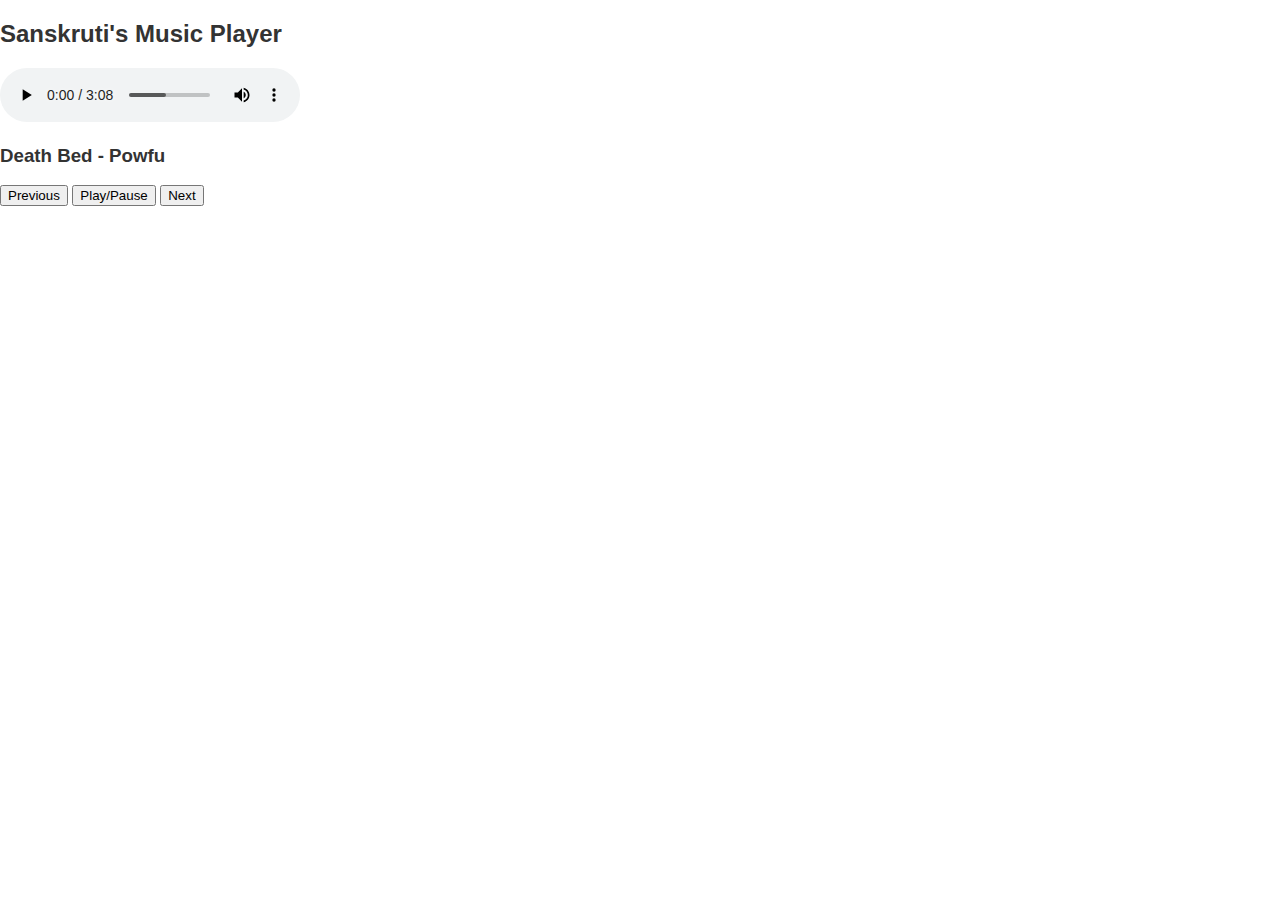
<file: index.html>
<!DOCTYPE html>
<html lang="en">
<head>
    <meta charset="UTF-8">
    <meta name="viewport" content="width=device-width, initial-scale=1.0">
    <title>Sanskruti's Music Player</title>
    <link rel="stylesheet" href="styles.css">
</head>
<body>
    <div class="player">
        <h2>Sanskruti's Music Player</h2>
        <audio id="audio" controls>
            <source id="audioSource" src="deathbed.mp3" type="audio/mp3">
            Your browser does not support the audio element.
        </audio>
        <div class="track-info">
            <h3 id="trackTitle">Death Bed - Powfu</h3>
        </div>
        <div class="controls">
            <button onclick="previousTrack()">Previous</button>
            <button onclick="playPause()">Play/Pause</button>
            <button onclick="nextTrack()">Next</button>
        </div>
    </div>

    <script src="script.js"></script>
</body>
</html>
</file>
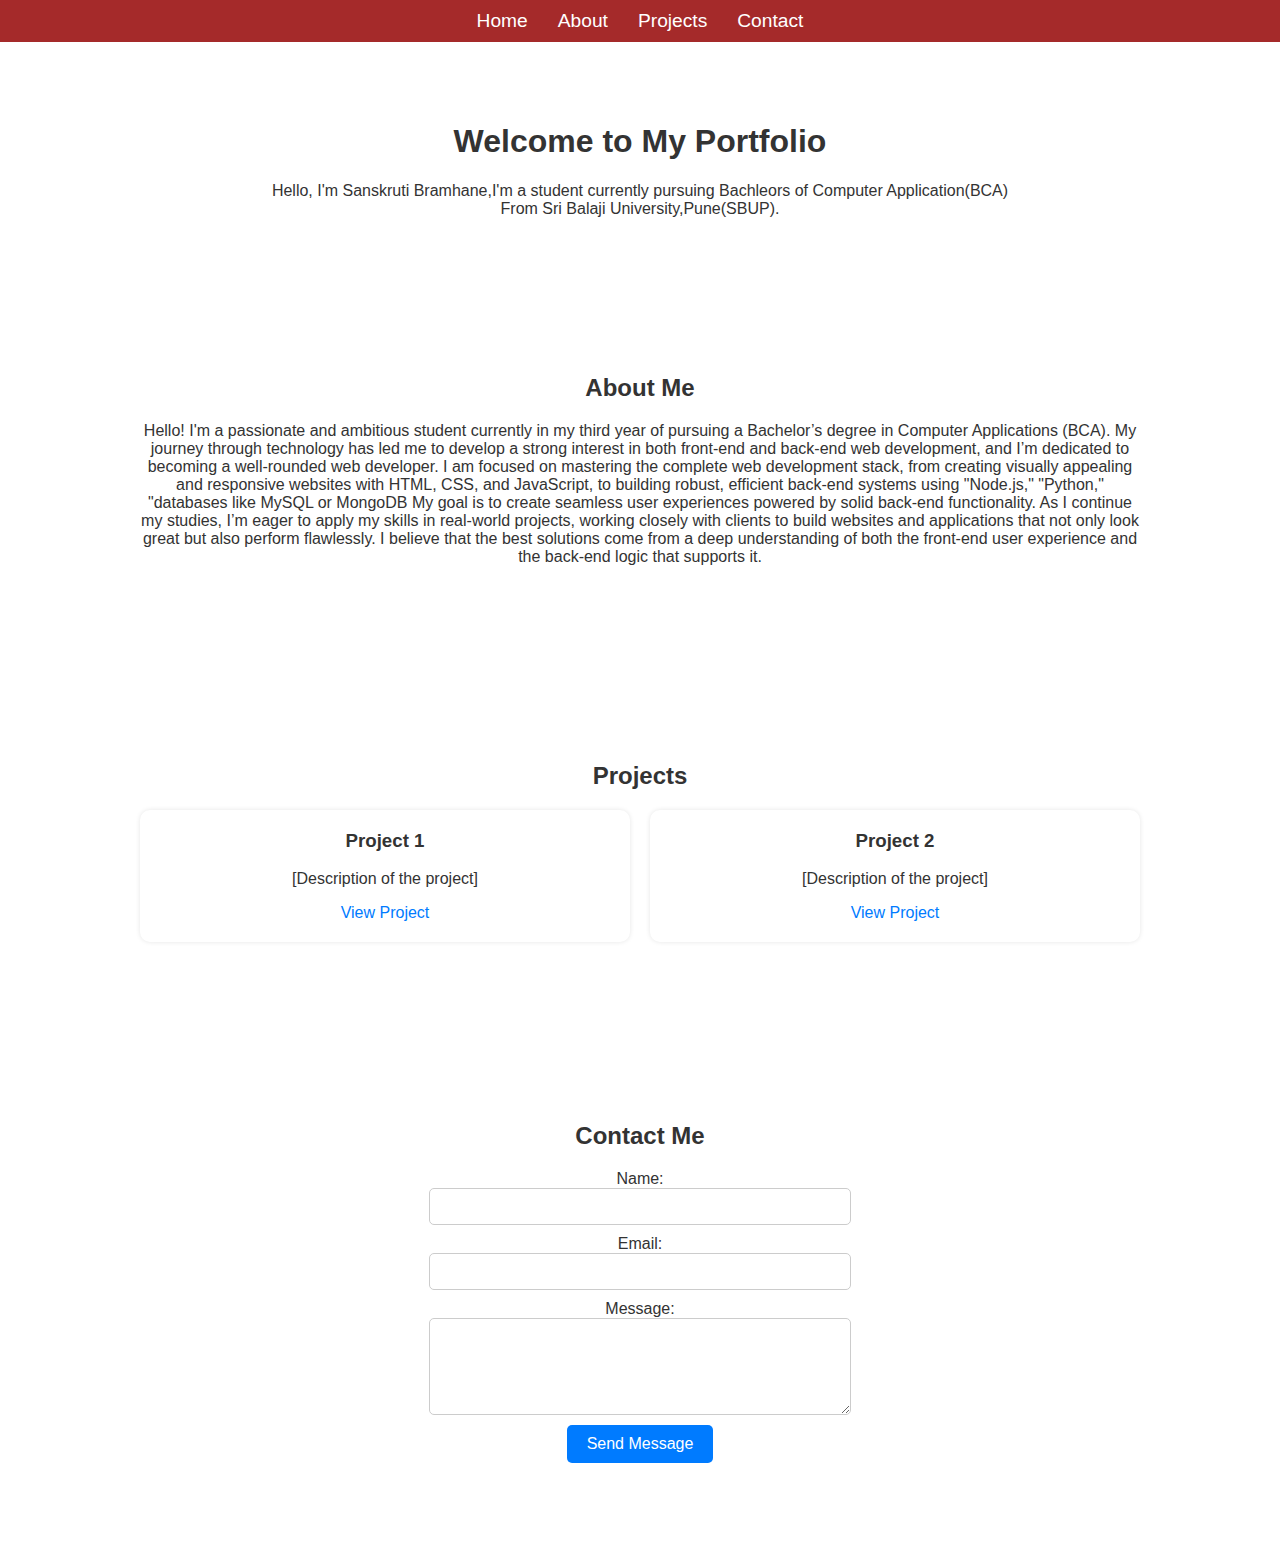
<file: portfolio.html>
<!DOCTYPE html>
<html lang="en">
<head>
    <meta charset="UTF-8">
    <meta name="viewport" content="width=device-width, initial-scale=1.0">
    <title>My Portfolio</title>
    <link rel="stylesheet" href="styles.css">
</head>
<body>
    <!-- Navigation -->
    <nav>
        <ul>
            <li><a href="#home">Home</a></li>
            <li><a href="#about">About</a></li>
            <li><a href="#projects">Projects</a></li>
            <li><a href="#contact">Contact</a></li>
        </ul>
    </nav>

    <!-- Home Section -->
    <section id="home">
        <div class="container">
            <h1>Welcome to My Portfolio</h1>
            <p>Hello, I'm Sanskruti Bramhane,I'm a student currently pursuing Bachleors of Computer Application(BCA)<br>From Sri Balaji University,Pune(SBUP).</p>
        </div>
    </section>

    <!-- About Section -->
    <section id="about">
        <div class="container">
            <h2>About Me</h2>
            <p>Hello! I'm a passionate and ambitious student currently in my third year of pursuing a Bachelor’s degree in Computer Applications (BCA). My journey through technology has led me to develop a strong interest in both front-end and back-end web development, and I’m dedicated to becoming a well-rounded web developer.

I am focused on mastering the complete web development stack, from creating visually appealing and responsive websites with HTML, CSS, and JavaScript, to building robust, efficient back-end systems using "Node.js," "Python," "databases like MySQL or MongoDB My goal is to create seamless user experiences powered by solid back-end functionality.

As I continue my studies, I’m eager to apply my skills in real-world projects, working closely with clients to build websites and applications that not only look great but also perform flawlessly. I believe that the best solutions come from a deep understanding of both the front-end user experience and the back-end logic that supports it.</p>
        </div>
    </section>

    <!-- Projects Section -->
    <section id="projects">
        <div class="container">
            <h2>Projects</h2>
            <div class="project-grid">
                <div class="project-item">
                    <h3>Project 1</h3>
                    <p>[Description of the project]</p>
                    <a href="#">View Project</a>
                </div>
                <div class="project-item">
                    <h3>Project 2</h3>
                    <p>[Description of the project]</p>
                    <a href="#">View Project</a>
                </div>
                <!-- Add more projects as needed -->
            </div>
        </div>
    </section>

    <!-- Contact Section -->
    <section id="contact">
        <div class="container">
            <h2>Contact Me</h2>
            <form action="#" method="post">
                <label for="name">Name:</label>
                <input type="text  " id="name" name="" required>

                <label for="email">Email:</label>
                <input type="email" id="email" name="name" required>

                <label for="message">Message:</label>
                <textarea id="message" name="message" rows="5" required></textarea>

                <button type="submit">Send Message</button>
            </form>
        </div>
    </section>

    <script src="scripts.js"></script>
</body>
</html>
</file>
<file: styles.css>
body {
    font-family: Arial, sans-serif;
    margin: 0;
    padding: 0;
    background-color: white;
    color: #333;
}

nav {
    background-color:brown;
    padding: 10px 0;
}

nav ul {
    list-style-type: none;
    margin: 0;
    padding: 0;
    display: flex;
    justify-content: center;
}

nav ul li {
    margin: 0 15px;
}

nav ul li a {
    color: white;
    text-decoration: none;
    font-size: 1.2em;
}

nav ul li a:hover {
    color: #007bff;
}

section {
    padding: 60px 0;
    text-align: center;
}

.container {
    width: 80%;
    max-width: 1000px;
    margin: 0 auto;
}


#about, #projects, #contact {
    background-color: white
    box-shadow: 0 0 10px rgba(0, 0, 0, 0.1);
    border-radius: 10px;
    margin-bottom: 40px;
}

#projects .project-grid {
    display: grid;
    grid-template-columns: repeat(auto-fit, minmax(200px, 1fr));
    gap: 20px;
}

.project-item {
    background-color:white;
    padding: 20px;
    border-radius: 10px;
    box-shadow: 0 0 5px rgba(0, 0, 0, 0.1);
}

.project-item h3 {
    margin-top: 0;
}

.project-item a {
    text-decoration: none;
    color: #007bff;
}

.project-item a:hover {
    text-decoration: underline;
}

form {
    display: flex;
    flex-direction: column;
    align-items: center;
}

form input, form textarea {
    width: 100%;
    max-width: 400px;
    padding: 10px;
    margin-bottom: 10px;
    border: 1px solid #ccc;
    border-radius: 5px;
}

form button {
    padding: 10px 20px;
    border: none;
    border-radius: 5px;
    background-color: #007bff;
    color: white;
    font-size: 1em;
    cursor: pointer;
}

form button:hover {
    background-color: #0056b3;
}
</file>
